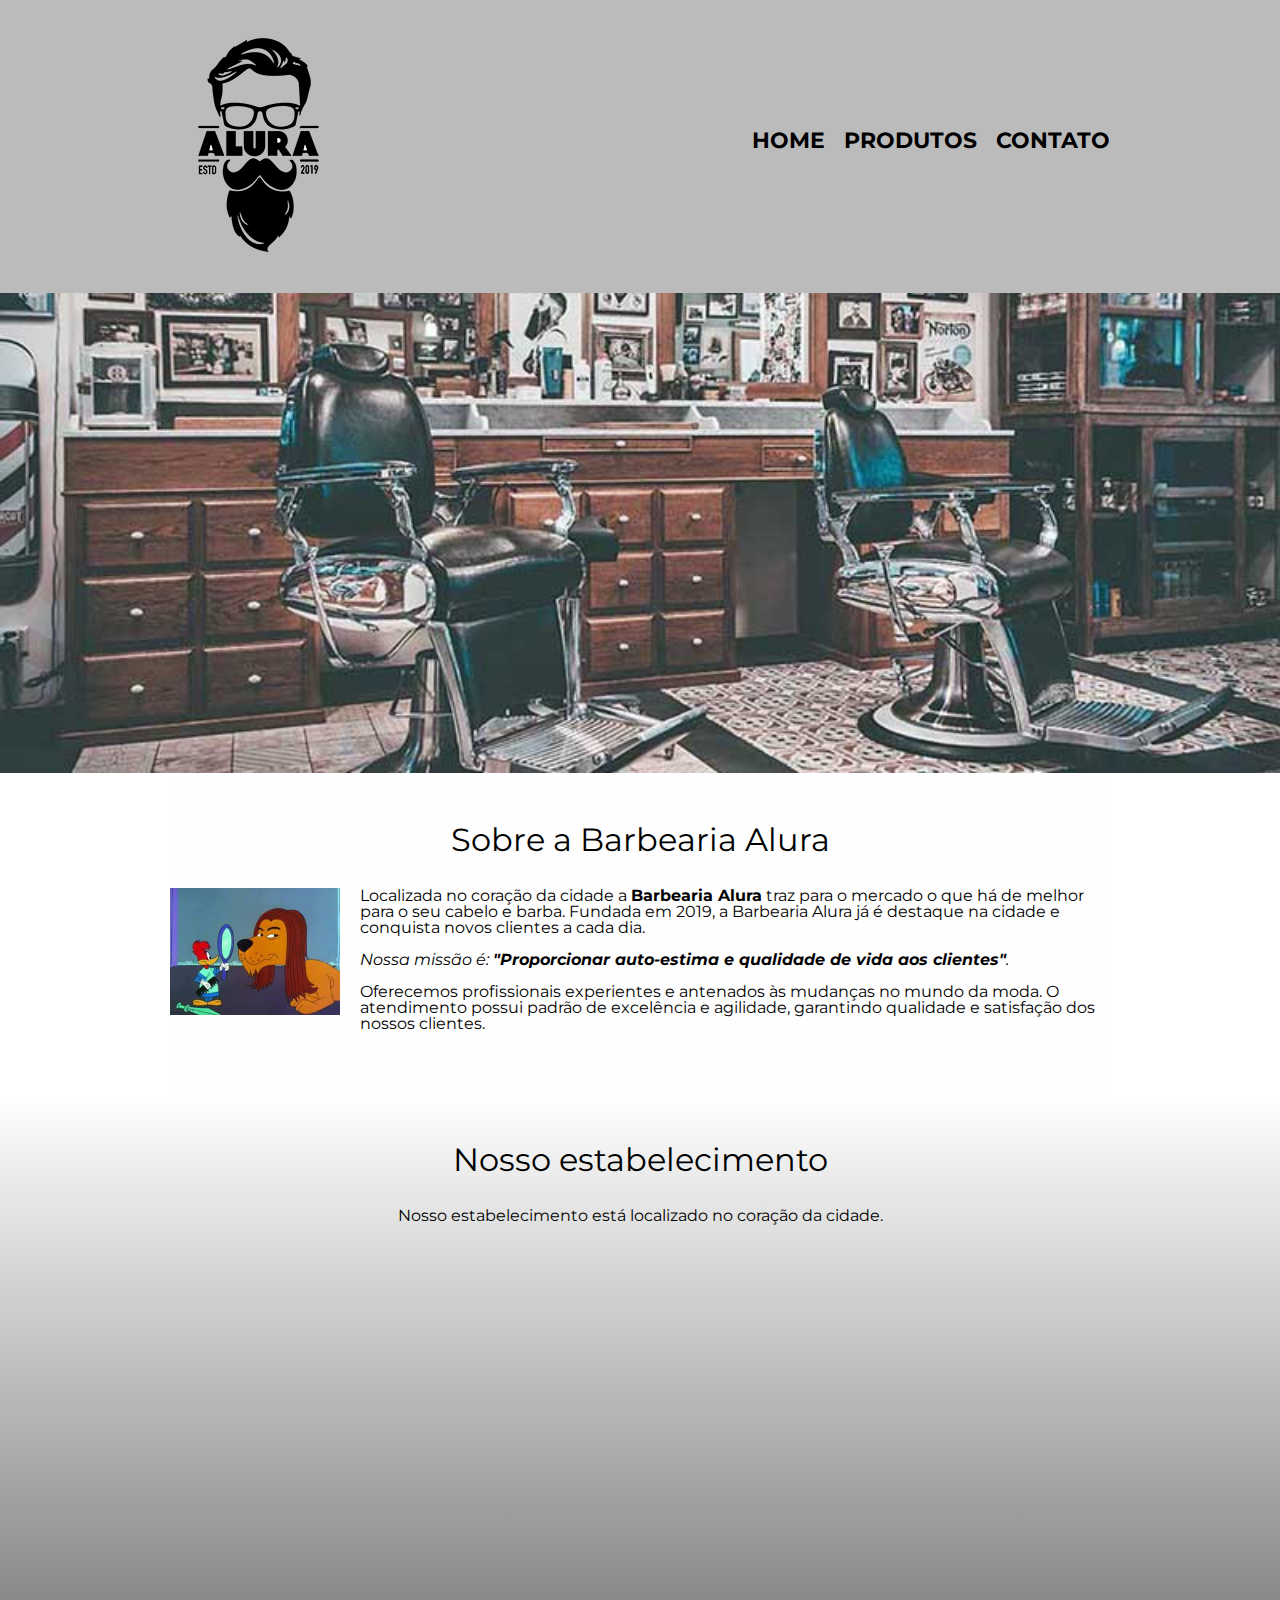
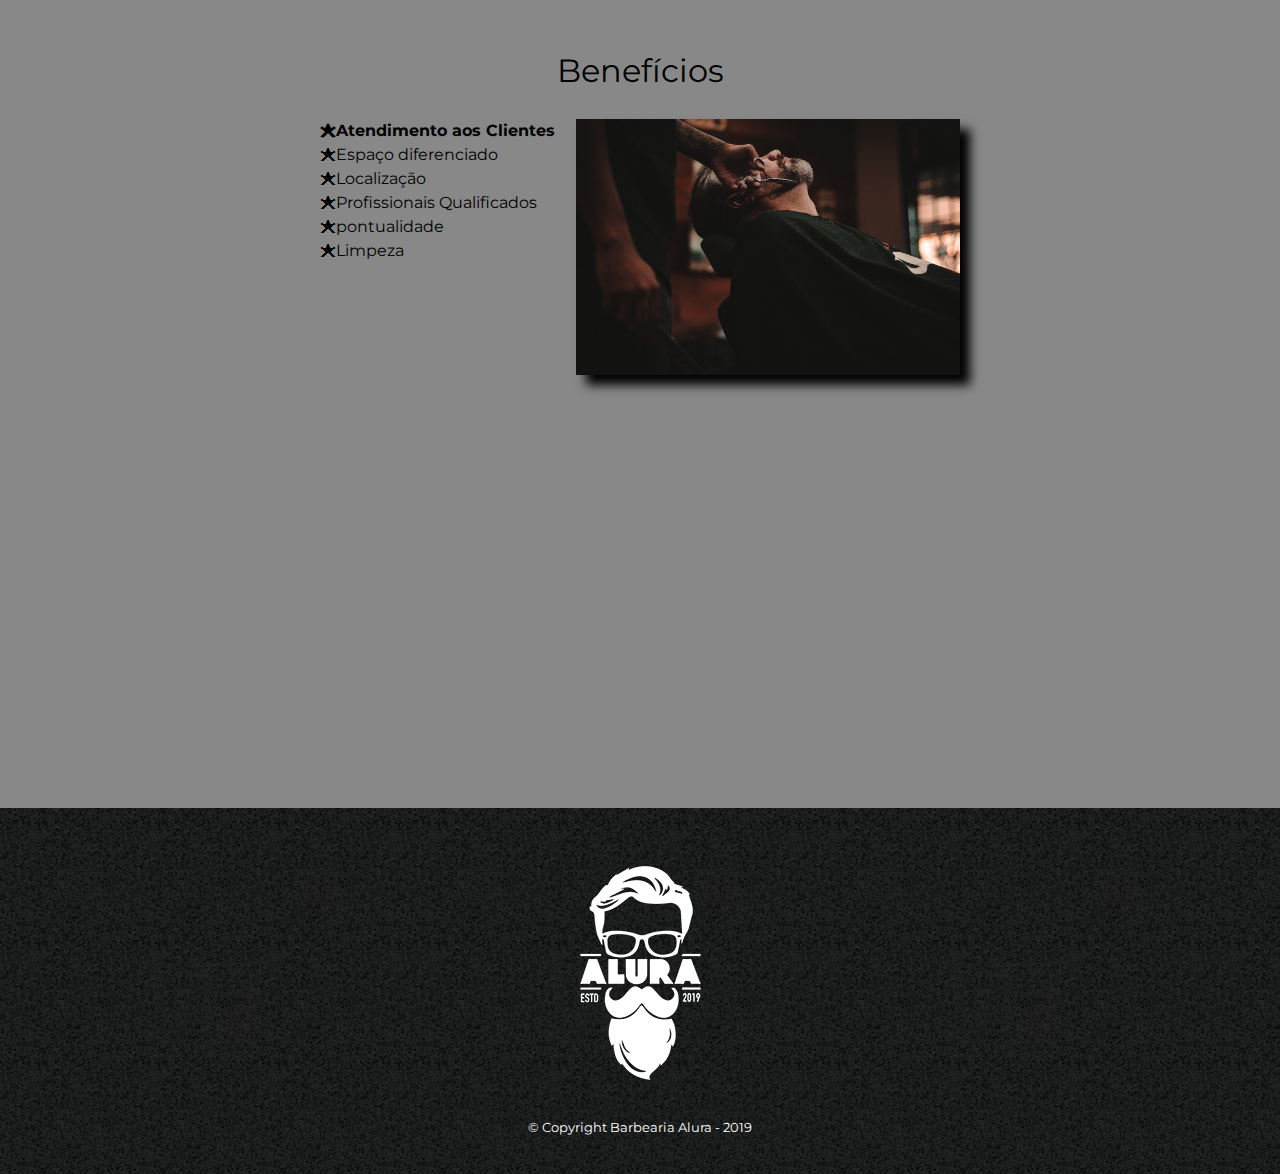
<file: SITE ALURA/index.html>
<!DOCTYPE html>
<html lang="pt-br">
	<head>
		<meta charset="UTF-8">
		<meta name="viewport" content="width=device-width">
		<title>Barbearia Alura</title>
		        <link rel="stylesheet" href="reset.css">
       			 <link rel="stylesheet" href="style.css">
       			<link href="https://fonts.googleapis.com/css?family=Montserrat&display=swap" rel="stylesheet">
	</head>

	<body>
		<header>
			<div class="caixa">
				<h1><img src="logo.png"></h1>

				<nav>
					<ul>
						<li><a href="index.html">Home</a></li>
						<li><a href="produtos.html">Produtos</a></li>
						<li><a href="contato.html">Contato</a></li>
					</ul>
				</nav>
			</div>
		</header>

		<img class="banner" src="banner.jpg">

	<main>
			<section class="principal">
				<h2 class="titulo-principal">Sobre a Barbearia Alura</h2>

				<img class="utensilios" src="leao.jpg" alt="Utensilios de um barbeiro.">
		 
				<p>Localizada no coração da cidade a <strong>Barbearia Alura</strong> traz para o mercado o que há de melhor para o seu cabelo e barba. Fundada em 2019, a Barbearia Alura já é destaque na cidade e conquista novos clientes a cada dia.</p>

				<p id="missao"><em>Nossa missão é: <strong>"Proporcionar auto-estima e qualidade de vida aos clientes"</strong>.</em></p>

				<p>Oferecemos profissionais experientes e antenados às mudanças no mundo da moda. O atendimento possui padrão de excelência e agilidade, garantindo qualidade e satisfação dos nossos clientes.</p>
			</section>


			<section class="mapa">
				<h3 class="titulo-principal">Nosso estabelecimento</h3>
				<p>Nosso estabelecimento está localizado no coração da cidade.</p>

				<div class="mapa-conteudo">
					<iframe src="https://www.google.com/maps/embed?pb=!1m18!1m12!1m3!1d234095.84861388957!2d-46.73673729750104!3d-23.541577576232438!2m3!1f0!2f0!3f0!3m2!1i1024!2i768!4f13.1!3m3!1m2!1s0x94ce5a2b2ed7f3a1%3A0xab35da2f5ca62674!2sAlura%20-%20Escola%20Online%20de%20Tecnologia!5e0!3m2!1spt-BR!2sbr!4v1672928661009!5m2!1spt-BR!2sbr" width="100%" height="300" style="border:0;" allowfullscreen="" loading="lazy" referrerpolicy="no-referrer-when-downgrade"></iframe>
				</div>
			</section>

			<section class="beneficios">
				<h3 class="titulo-principal">Benefícios</h3>

				<div class="conteudo-beneficios">
					<ul class="lista-beneficios">

						<li class="itens">Atendimento aos Clientes</li>
						<li class="itens">Espaço diferenciado</li>
						<li class="itens">Localização</li>
						<li class="itens">Profissionais Qualificados</li>
						<li class="itens">pontualidade</li>
						<li class="itens">Limpeza</li>
					</ul><img src="beneficios.jpg" class="imagem-beneficios">
				</div>

				 <div class="video">
				 	<iframe width="100%" height="315" src="https://www.youtube.com/embed/wcVVXUV0YUY" title="YouTube video player" frameborder="0" allow="accelerometer; autoplay; clipboard-write; encrypted-media; gyroscope; picture-in-picture; web-share" allowfullscreen></iframe>
				 </div>

			</section>
	</main>
		<footer>
			<img src="logo-branco.png">
			<p class="copyright">&copy; Copyright Barbearia Alura - 2019</p>
		</footer>
	</body>

</html>
</file>
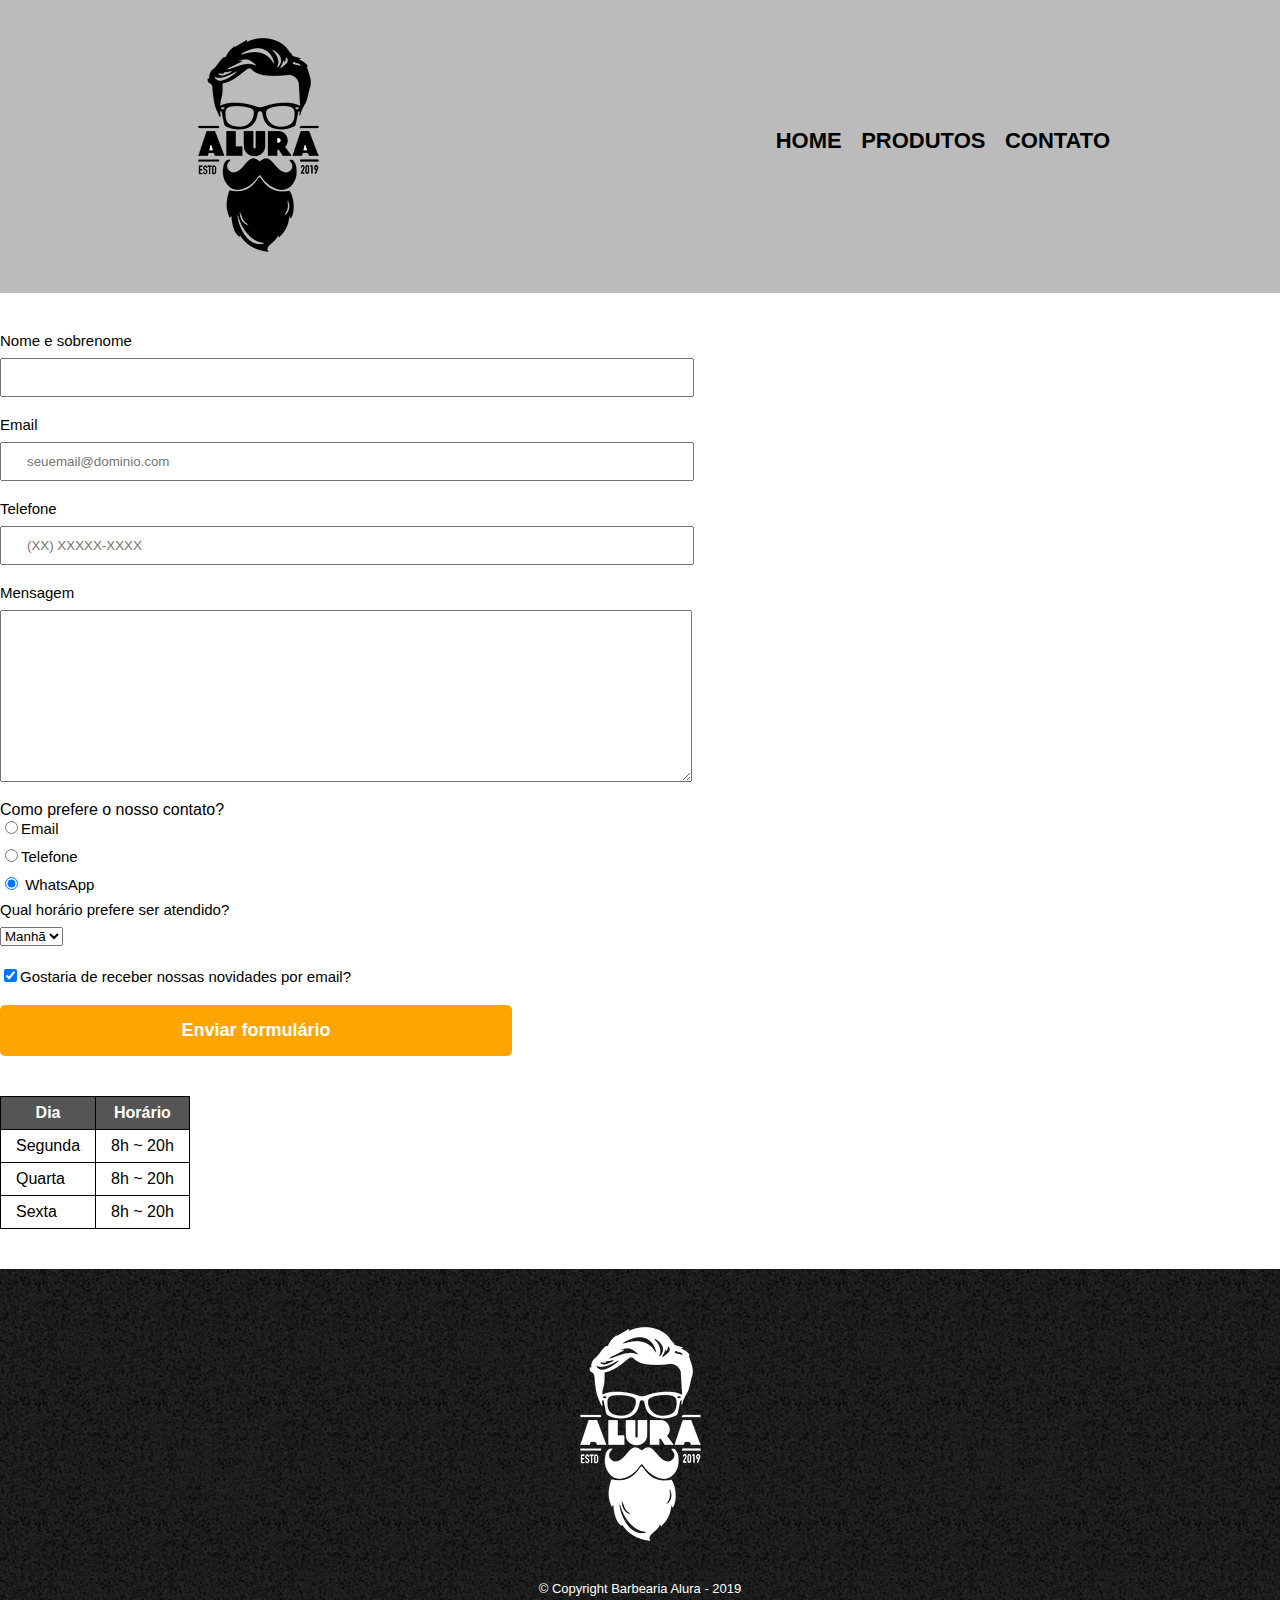
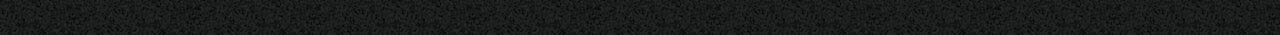
<file: SITE ALURA/contato.html>
<!DOCTYPE html>
<html>
    <head>
        <meta charset="UTF-8">
        <title>Contato - Barbearia Alura</title>

        <link rel="stylesheet" href="reset.css">
        <link rel="stylesheet" href="style.css">
    </head>
    <body>
        <header>
            <div class="caixa">
                <h1><img src="logo.png" alt="Logo da Barbearia Alura"></h1>

                <nav>
                    <ul>
                        <li><a href="index.html">Home</a></li>
                        <li><a href="produtos.html">Produtos</a></li>
                        <li><a href="contato.html">Contato</a></li>
                    </ul>
                </nav>
            </div>
        </header>
        <main>
        	<form>
        		<Label for="nomesobrenome">Nome e sobrenome</label>
        		<input type="text" id="nomesobrenome" class="input-padrao" required>

        		<label for="email">Email</label>
        		<input type="text" id="email" class="input-padrao" required  placeholder="seuemail@dominio.com">

        		<label for="telefone">Telefone</label>
        		<input type="text" id="telefone" class="input-padrao" required placeholder="(XX) XXXXX-XXXX">

        		<label for="mensagem">Mensagem</label>
        		<textarea cols="70" rows="10" id="mensagem" class="input-padrao" required></textarea>

        	<fieldset>
	        		<p class="teste" id="teste">Como prefere o nosso contato?</p>
	        		<label for="radio-email"><input type="radio" name="contato" value="email" id="radio-email">Email</label>
	        		

	        		<label for="radio-telefone"><input type="radio" name="contato" vale="telefone" id="radio-telefone">Telefone</label>
	        		

	        		<label for="radio-whatsapp"><input type="radio" name="contato" value="whatsapp" id="radio-whatsapp" checked>
	        		WhatsApp</label>

	        		
	        		
        	</fieldset>

        	<fieldset>
	        	<legend>Qual horário prefere ser atendido?</legend>
	        	<select>
	        		<option>Manhã</option>
	        		<option>Tarde</option>
	        		<option>Noite</option>
	        	</select>
	        </fieldset>	
	        
			<label class="checkbox"><input type="checkbox" checked >Gostaria de receber nossas novidades por email?</label>
			<input type="submit" value="Enviar formulário" class="enviar">

        	</form>

	        	<table>
    <thead>
        <tr>
            <th>Dia</th>
            <th>Horário</th>
        </tr>
    </thead>
    <tbody>
        <tr>
            <td>Segunda</td>
            <td>8h ~ 20h</td>
        </tr>
        <tr>
            <td>Quarta</td>
            <td>8h ~ 20h</td>
        </tr>
        <tr>
            <td>Sexta</td>
            <td>8h ~ 20h</td>
        </tr>
    </tbody>
</table>

        </main>

        <footer>
            <img src="logo-branco.png" alt="Logo da Barbearia Alura">
            <p class="copyright">&copy; Copyright Barbearia Alura - 2019</p>
        </footer>
    </body>
</html>
</file>
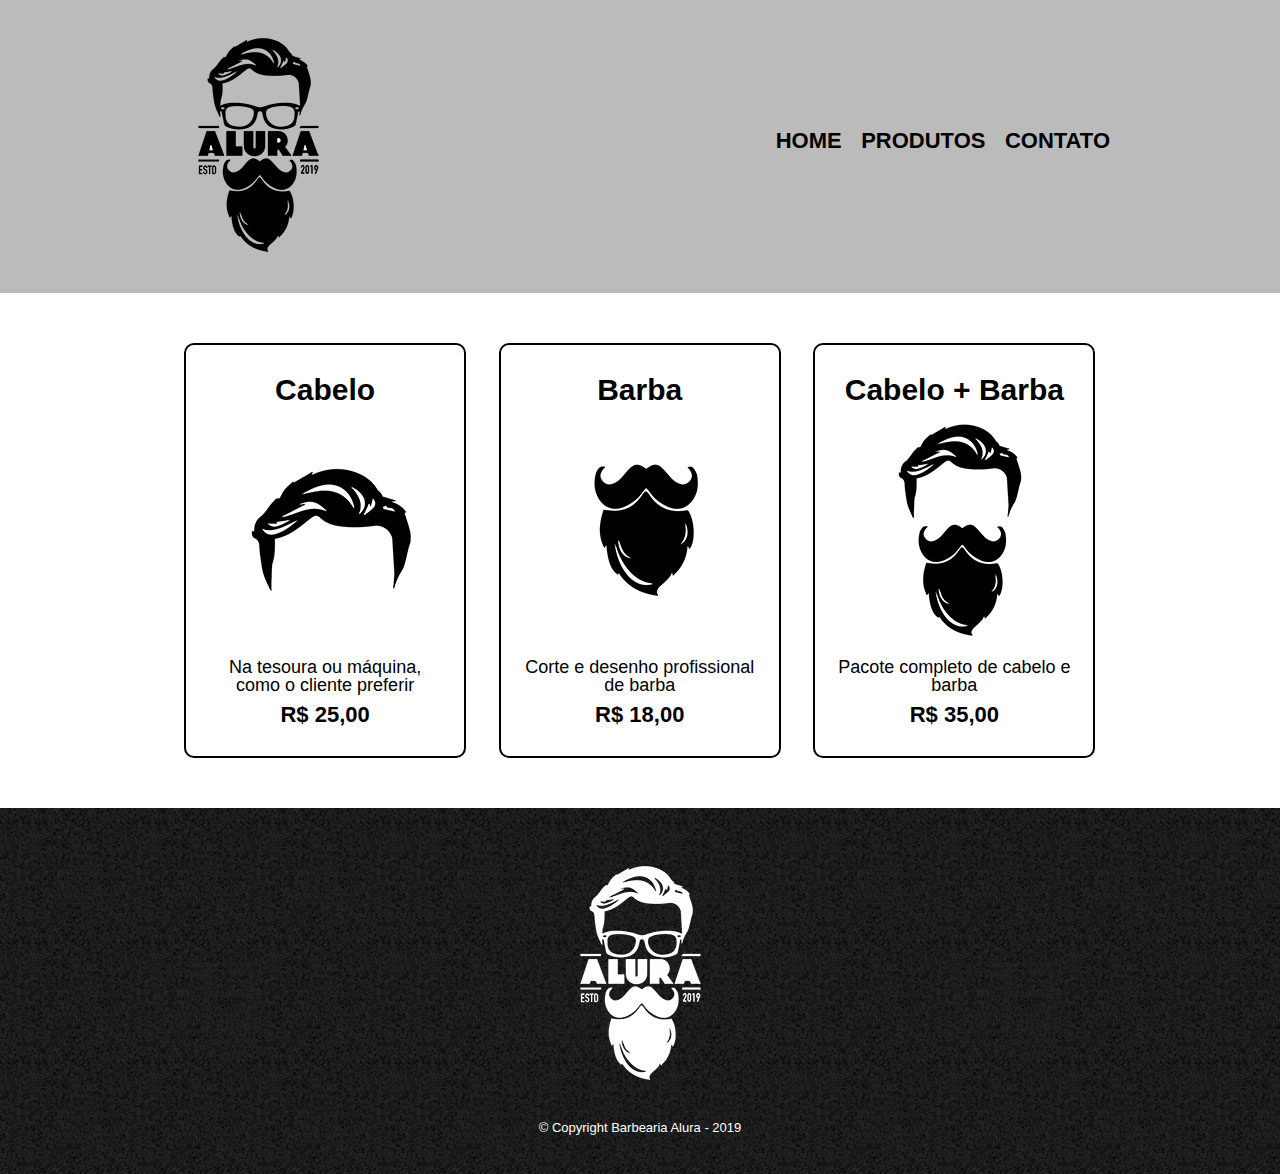
<file: SITE ALURA/produtos.html>
<!DOCTYPE html>
<html>
	<head>
		<meta charset="UTF-8">
		<title>Produtos - Barbearia Alura</title>

		<link rel="stylesheet" href="reset.css">
		<link rel="stylesheet" href="style.css">
	</head>
	<body>
		<header>
			<div class="caixa">
				<h1><img src="logo.png"></h1>

				<nav>
					<ul>
						<li><a href="index.html">Home</a></li>
						<li><a href="produtos.html">Produtos</a></li>
						<li><a href="contato.html">Contato</a></li>
					</ul>
				</nav>
			</div>
		</header>

		<main>
			<ul class="produtos">
				<li>
					<h2>Cabelo</h2>
					<img src="cabelo.jpg">
					<p class="produto-descricao">Na tesoura ou máquina, como o cliente preferir</p>
					<p class="produto-preco">R$ 25,00</p>
				</li>
				<li>
					<h2>Barba</h2>
					<img src="barba.jpg">
					<p class="produto-descricao">Corte e desenho profissional de barba</p>
					<p class="produto-preco">R$ 18,00</p>
				</li>
				<li>
					<h2>Cabelo + Barba</h2>
					<img src="cabelo+barba.jpg">
					<p class="produto-descricao">Pacote completo de cabelo e barba</p>
					<p class="produto-preco">R$ 35,00</p>
				</li>
			</ul>
		</main>

		<footer>
			<img src="logo-branco.png">
			<p class="copyright">&copy; Copyright Barbearia Alura - 2019</p>
		</footer>
	</body>
</html>
</file>
<file: SITE ALURA/style.css>
body{
	font-family: 'Montserrat', sans-serif; 
}

header {
	background: #BBBBBB;
	padding: 20px 0;
}

.caixa {
	position: relative;
	width: 940px;
	margin: 0 auto;
}

nav {
	position: absolute;
	top: 110px;
	right: 0;
}

nav li {
	display: inline;
	margin: 0 0 0 15px;
}

nav a {
	text-transform: uppercase;
	color: #000000;
	font-weight: bold;
	font-size: 22px;
	text-decoration: none;
}

nav a:hover {
	color: #C78C19;
	text-decoration: underline;
}

.produtos {
	width: 940px;
	margin: 0 auto;
	padding: 50px 0;
}

.produtos li {
	display: inline-block;
	text-align: center;
	width: 30%;
	vertical-align: top;
	margin: 0 1.5%;
	padding: 30px 20px;
	box-sizing: border-box;
	border: 2px solid #000000;
	border-radius: 10px;
}

.produtos li:hover {
	border-color: #C78C19;
}

.produtos li:active {
	border-color: #088C19;	
}

.produtos li:hover h2 {
	font-size: 34px;
}

.produtos h2 {
	font-size: 30px;
	font-weight: bold;
}

.produto-descricao {
	font-size: 18px;
}

.produto-preco {
	font-size: 22px;
	font-weight: bold;
	margin-top: 10px;
}

footer {
	text-align: center;
	background: url("bg.jpg");
	padding: 40px 0;
}
.copyright {
	color: #FFFFFF;
	font-size: 13px;
	margin: 20px 0 0;
}

main {
   

}

form{
	margin: 40px 0;
}
form label, form legend {
	display: block;
	font-size: 15px;
	margin: 0 0 10px;
}


.input-padrao {
    display: block;
    margin: 0 0 20px;
    padding: 10px 25px;
    width: 50%;
}

.checkbox {
    margin: 20px 0;

}

.enviar {
    width:40%;
    padding: 15px 0;
    background: orange;
    color: white;
    font-weight: bold;
    font-size: 18px;
    border: none;
    border-radius: 5px;
    transition: 1s all;
    cursor: pointer;
}
.enviar:hover {
    background: darkorange;
    transform: scale(1.2);
}

table {
    margin: 20px 0 40px;
}

thead {
    background: #555555;
    color: white;
    font-weight: bold;
}

td, th {
    border: 1px solid #000000;
    padding: 8px 15px;
}

/*  css da página inicial    */
.banner {
    width: 100%;
}

.titulo-principal {
	text-align: center;
	font-size: 2em;
	margin:0 0 1em;
	clear:left;
}



.principal {
	padding: 3em 0;
	background: #FEFEFE ;
	 width: 940px;
    margin: 0 auto;
}
.principal p {
	margin: 0 0 1em;
}

.principal strong {
	font-weight: bold;

}

.principal em {
	font-style: italic;
}

.utensilios {
	width: 170px;
	float: left;
	margin: 0 20px 20px 0;
}

.mapa {
	padding: 3em 0;
	background:linear-gradient(#FEFEFE, #888888) ;
}
	
.mapa-conteudo{
	width: 640px;
	margin: 0 auto;
}

.mapa p {
	margin: 0 0 2em;
	text-align: center;
}
.beneficios {
padding: 3em 0;
background: #888888;

}

.conteudo-beneficios {
	width: 640px;
	margin: 0 auto;

}
.lista-beneficios{
	width: 40% ;
	display: inline-block;
	vertical-align: top ;

}
.itens {
	line-height: 1.5;
}

.itens:first-child {
 font-weight: bold;
}

.itens:before {
	content:"🟊" ;
}
 .imagem-beneficios {
 	width: 60% ;
 	opacity: 1;
 	transition: 400ms;
 	box-shadow: 10px 10px 10px 0 #000000;
 }

.imagem-beneficios:hover{
	opacity:0.3;

}

.video{
	width: 560px;
	margin: 2em auto ;
}

@media screen and (max-width: 480px) {
    .caixa, .principal, .conteudo-beneficios, .mapa-conteudo, .video {
        width: auto;
    }

    h1 {
        text-align: center;
    }

    nav {
        position: static;
    }

    .lista-beneficios, .imagem-beneficios {
        width: 100%;
    }
}

/* Página de contato 
.contato {
	width: 940px;
	margin: 40px auto;
}

.contato label, .input-group legend {
	display: block;
	margin: 0 0 5px;
	font-size: 20px;
}

.campo-padrao, textarea {
	display: block;
	margin: 0 0 30px;
	padding: 10px 20px;
	width: 50%;
	border: 1px solid #aaa;
}

.input-group {
	margin: 0 0 20px;
}

.newsletter {
	margin: 0 0 20px;
}

.botao {
	margin: 20px 0 0;
	width: 30%;
	padding: 10px 20px;
	font-size: 24px;
	display: inline-block;
	background: orange;
	color: white;
	border: none;
	border-radius: 5px;
	transition: 1s;
}

.botao:hover {
	cursor: pointer;
	transform: scale(1.2);	
}

.funcionamento {
	width: 940px;
	margin: 0 auto 40px;
}



th  {
	background: #777777;
	color: #FFFFFF;
}


td, th {
	border: 1px solid #000000;
	padding: 5px 20px;
}

*/
</file>
